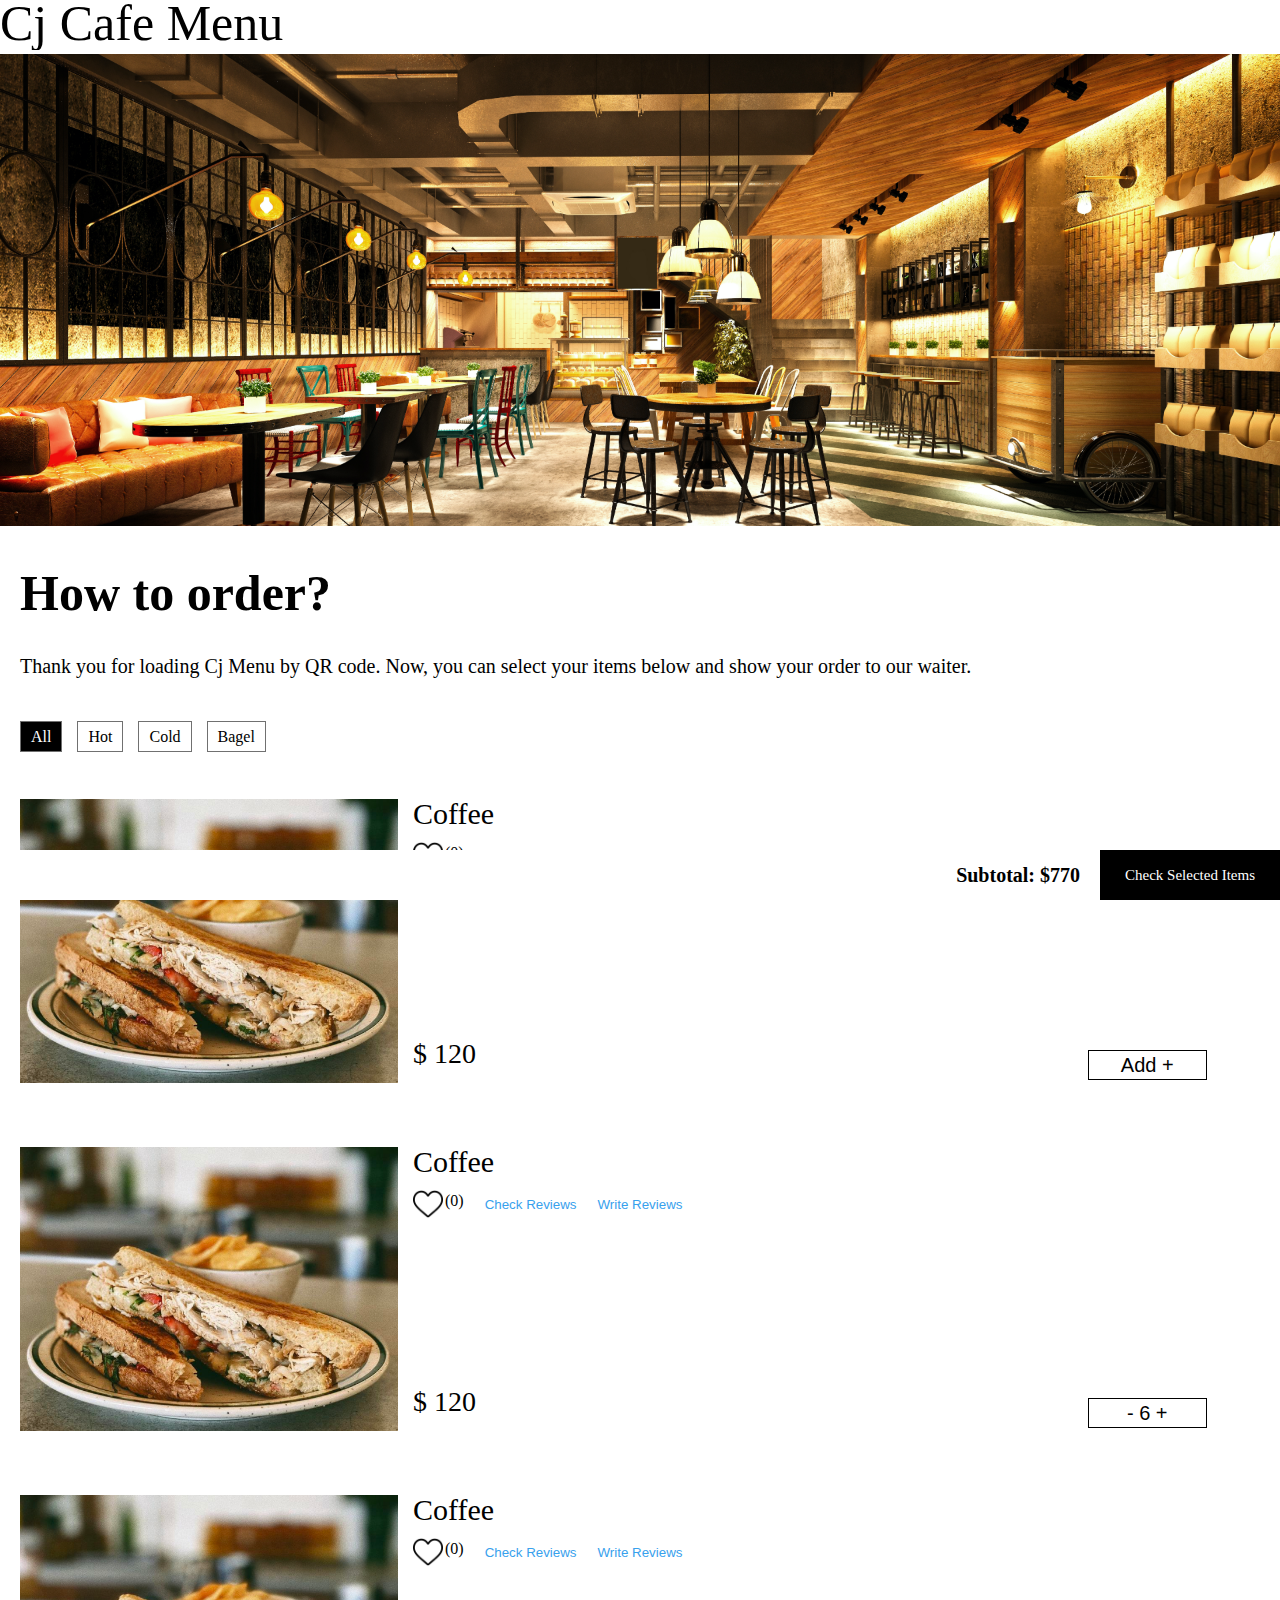
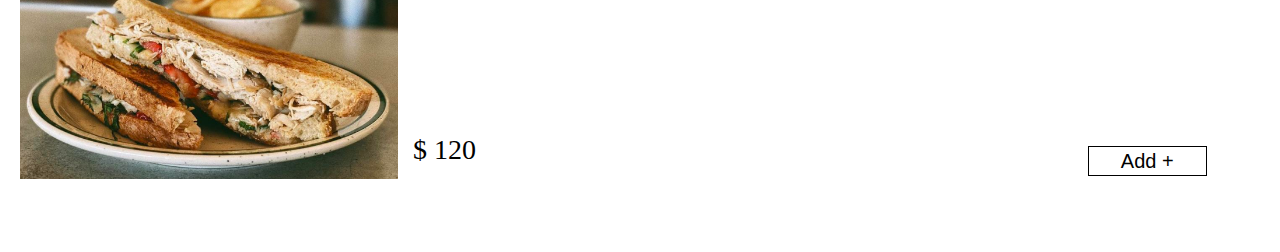
<file: index.html>
<!DOCTYPE html>
<html lang="en">
  <head>
    <meta charset="UTF-8" />
    <meta http-equiv="X-UA-Compatible" content="IE=edge" />
    <meta name="viewport" content="width=device-width, initial-scale=1.0" />
    <meta name="robots" content="noindex" />
    <link rel="stylesheet" href="style.css">
    <title>CJ CAFE</title>
  </head>
  <body>
    <div class="homepage">
    <header>
        <img src="img/pic.svg" alt="">
    </header>
    <section class="first">
      <img src="img/first-img.png" alt="">
    </section>
    <section class="text">
      <h1>How to order?</h1>
      <p>
        Thank you for loading Cj Menu by QR code.
        Now, you can select your items below and show your order to our waiter.
      </p>
      <ul class="lists">
        <li class="parts">
          <a href="/">All</a>
        </li>
        <li>
          <a href="/">Hot</a>
        </li>
        <li>
          <a href="/">Cold</a>
        </li>
        <li>
          <a href="/">Bagel</a>
        </li>
        </ul>

        <ul class="food-items">
          <li class="row" style="display: flex; padding-bottom: 50px ;" >
           <img src="img/food1.png" class="food-image" alt>
           <div class="info">
           <div class="name">Coffee</div>
           <div class="like">
            <img src="img/like.svg" class="like-button" alt>
            <div class="count">
            (0)
            </div>
            <button class="link-button">Check Reviews</button>
            <button class="link-button">Write Reviews</button>
            </div>
            <div class="info-bottom">
              <div class="price">
              $
              120
              </div>
                <button class="add"> Add +</button>
              </div>
              </div>
          </li>



        <li class="row" style="display: flex; padding-bottom: 50px ;" >
  <img src="img/food1.png" class="food-image" alt>
  <div class="info">
  <div class="name">Coffee</div>
  <div class="like">
   <img src="img/like.svg" class="like-button" alt>
   <div class="count">
   (0)
   </div>
   <button class="link-button">Check Reviews</button>
   <button class="link-button">Write Reviews</button>
   </div>
   <div class="info-bottom">
     <div class="price">
     $
     120
     </div>
     <button class="add">- 6 +</button>
   </div>
 </div>
</li>

<li class="row" style="display: flex; padding-bottom: 50px ;" >
  <img src="img/food1.png" class="food-image" alt>
  <div class="info">
  <div class="name">Coffee</div>
  <div class="like">
   <img src="img/like.svg" class="like-button" alt>
   <div class="count">
   (0)
   </div>
   <button class="link-button">Check Reviews</button>
   <button class="link-button">Write Reviews</button>
   </div>
   <div class="info-bottom">
     <div class="price">
     $
     120
     </div>
     <button class="add"> Add +</button>
   </div>
 </div>
</li>

      </ul>
    </section>
    <footer>
      <div class="subtotal">
        <span class="subtotal-test">Subtotal:</span>
        <span class="subtotal-price">$770</span>
      </div>
      <button>Check Selected Items</button>
    </footer>
 </body>
</html>
</file>
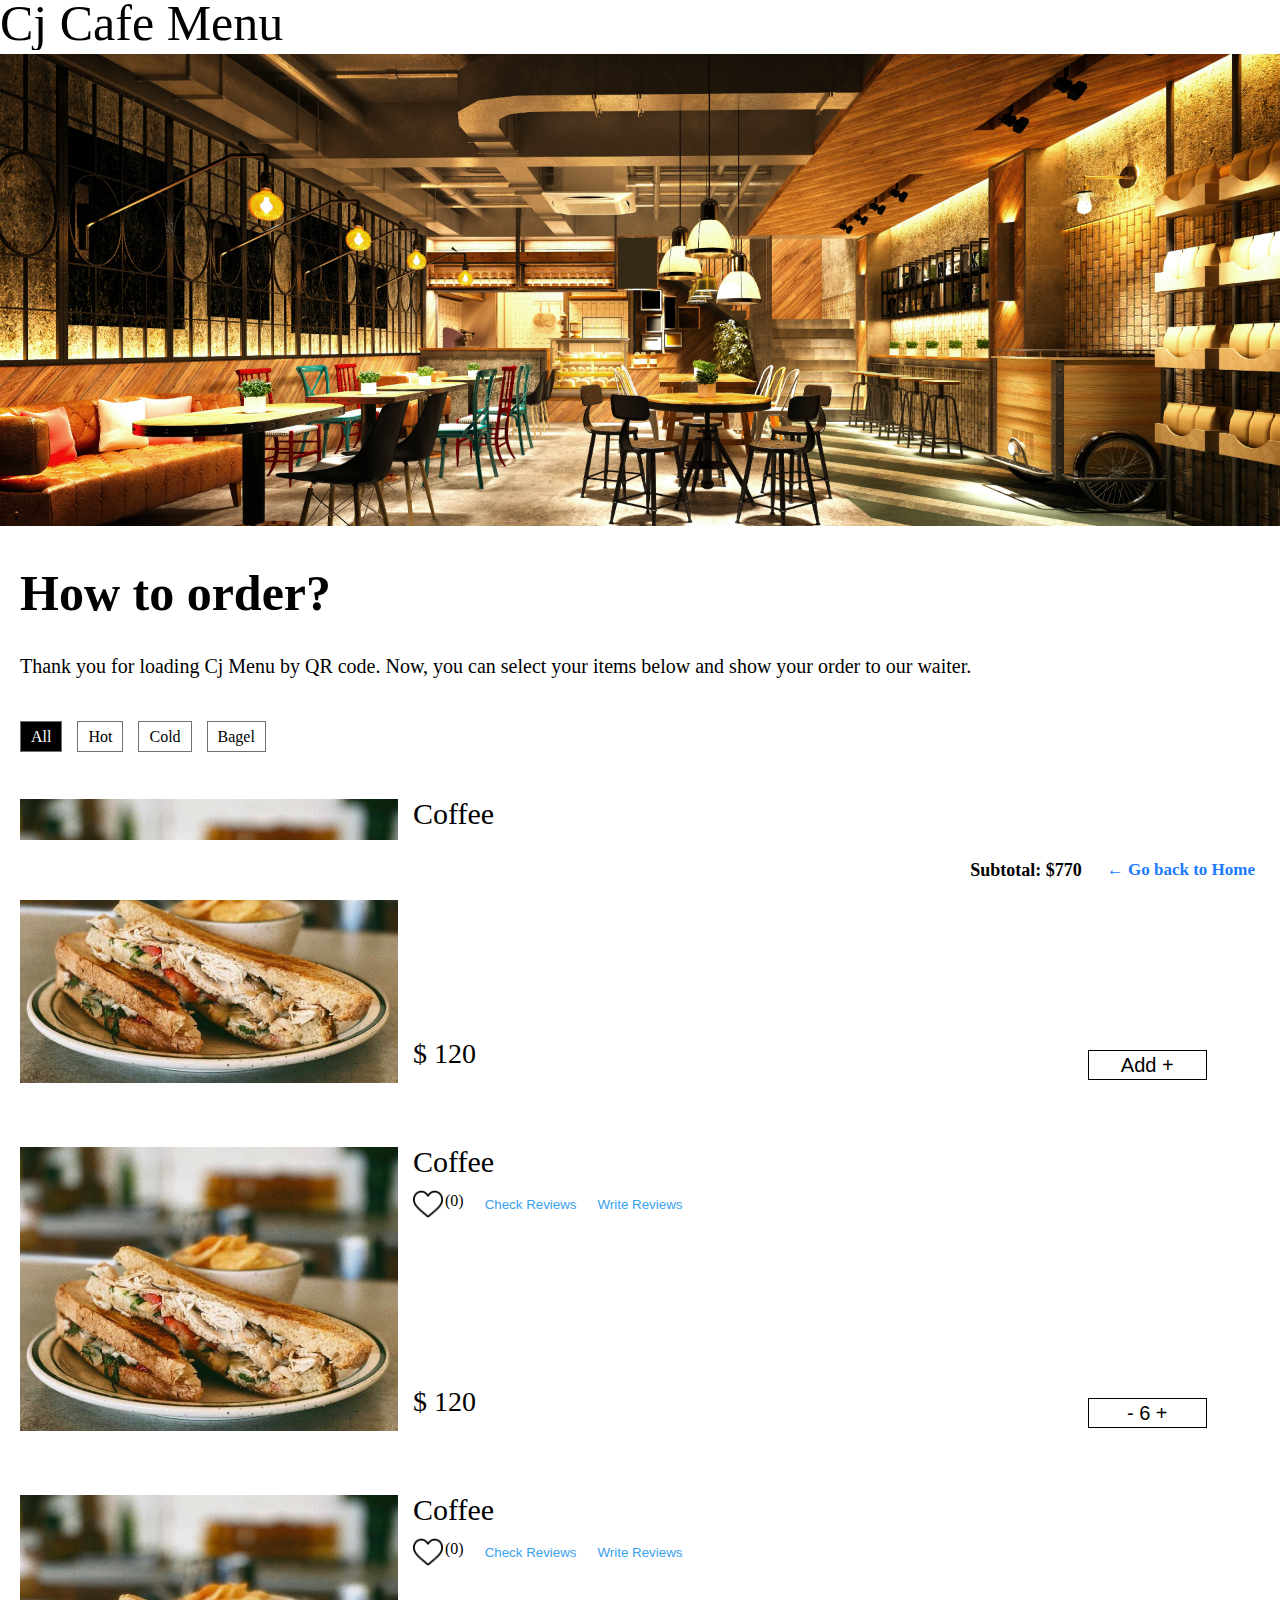
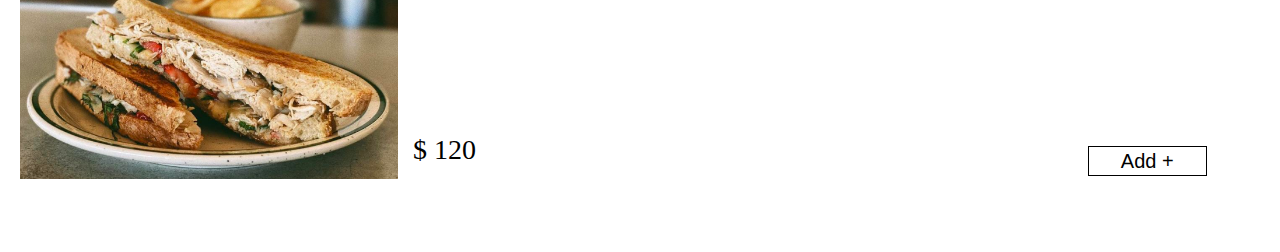
<file: checkout.html>
<!DOCTYPE html>
<html lang="en">
  <head>
    <meta charset="UTF-8" />
    <meta http-equiv="X-UA-Compatible" content="IE=edge" />
    <meta name="viewport" content="width=device-width, initial-scale=1.0" />
    <meta name="robots" content="noindex" />
    <link rel="stylesheet" href="style.css">
    <title>CJ CAFE</title>
  </head>
  <body>
    <div id="root"></div>
    <div class="homepage">
    <header>
        <img src="img/pic.svg" alt="">
    </header>
    <section class="first">
      <img src="img/first-img.png" alt="">
    </section>
    <section class="text">
      <h1>How to order?</h1>
      <p>
        Thank you for loading Cj Menu by QR code.
        Now, you can select your items below and show your order to our waiter.
      </p>
      <ul class="lists">
        <li class="parts">
          <a href="/">All</a>
        </li>
        <li>
          <a href="/">Hot</a>
        </li>
        <li>
          <a href="/">Cold</a>
        </li>
        <li>
          <a href="/">Bagel</a>
        </li>
        </ul>

        <ul class="food-items">
          <li class="row" style="display: flex; padding-bottom: 50px ;" >
           <img src="img/food1.png" class="food-image" alt>
           <div class="info">
           <div class="name">Coffee</div>
           <div class="like">
            <img src="img/like.svg" class="like-button" alt>
            <div class="count">
            (0)
            </div>
            <button class="link-button">Check Reviews</button>
            <button class="link-button">Write Reviews</button>
            </div>
            <div class="info-bottom">
              <div class="price">
              $
              120
              </div>
                <button class="add"> Add +</button>
              </div>
              </div>
          </li>



        <li class="row" style="display: flex; padding-bottom: 50px ;" >
  <img src="img/food1.png" class="food-image" alt>
  <div class="info">
  <div class="name">Coffee</div>
  <div class="like">
   <img src="img/like.svg" class="like-button" alt>
   <div class="count">
   (0)
   </div>
   <button class="link-button">Check Reviews</button>
   <button class="link-button">Write Reviews</button>
   </div>
   <div class="info-bottom">
     <div class="price">
     $
     120
     </div>
     <button class="add">- 6 +</button>
   </div>
 </div>
</li>

<li class="row" style="display: flex; padding-bottom: 50px ;" >
  <img src="img/food1.png" class="food-image" alt>
  <div class="info">
  <div class="name">Coffee</div>
  <div class="like">
   <img src="img/like.svg" class="like-button" alt>
   <div class="count">
   (0)
   </div>
   <button class="link-button">Check Reviews</button>
   <button class="link-button">Write Reviews</button>
   </div>
   <div class="info-bottom">
     <div class="price">
     $
     120
     </div>
     <button class="add"> Add +</button>
   </div>
 </div>
</li>

      </ul>
    </section>
    <footer>
      <div class="cart02">
        <span class="subtotal-test">Subtotal:</span>
        <span class="subtotal-price">$770</span>
      </div>
      <button class="cart-button02">← Go back to Home</button>
    </footer>
 </body>
</html>
</file>
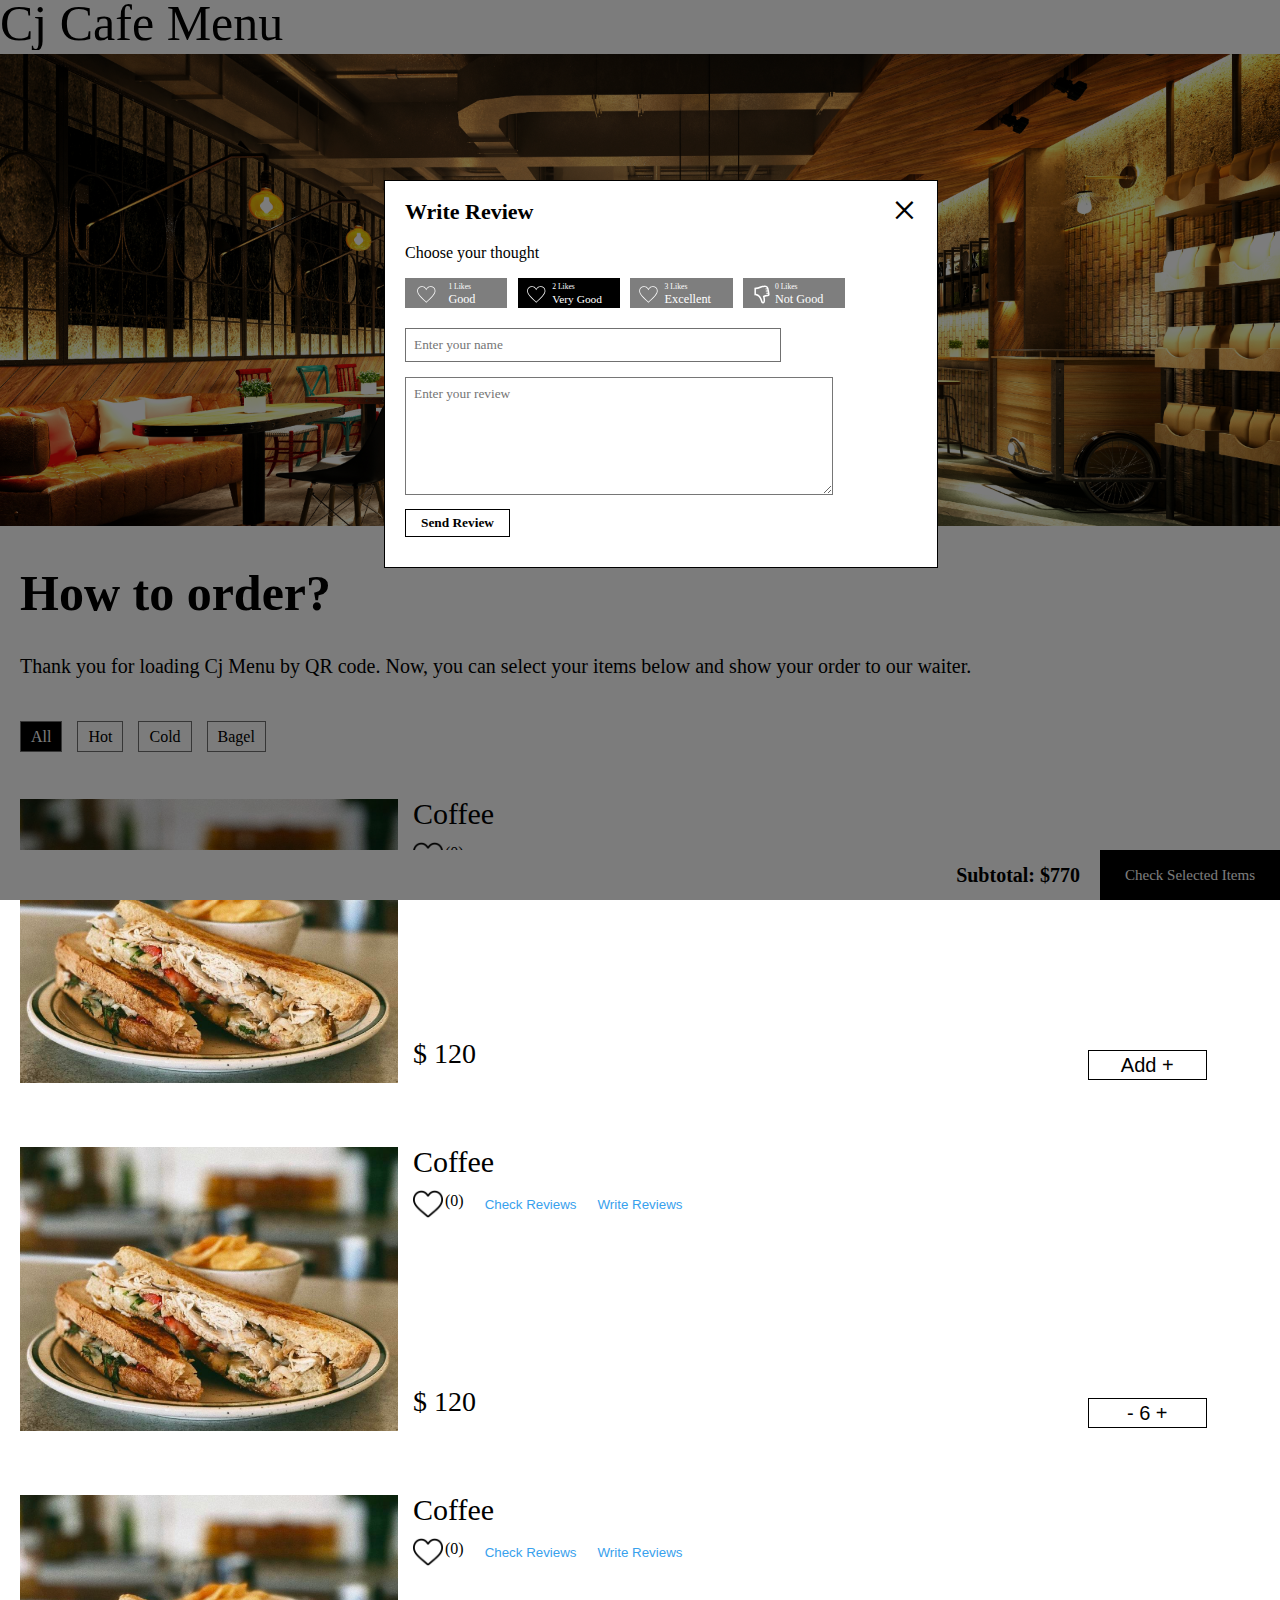
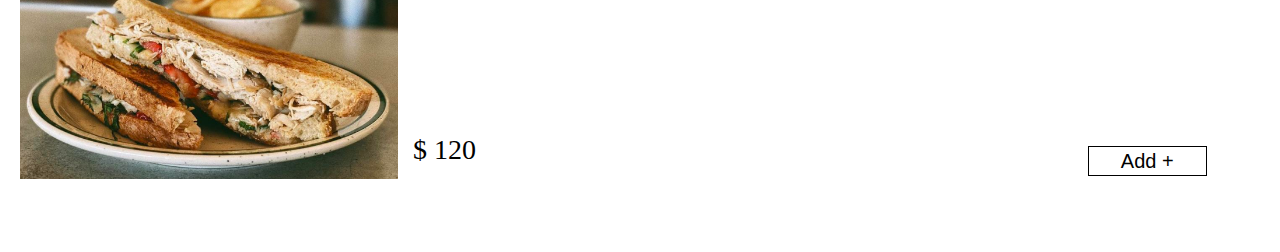
<file: review.html>
<!DOCTYPE html>
<html lang="en">
  <head>
    <meta charset="UTF-8" />
    <meta http-equiv="X-UA-Compatible" content="IE=edge" />
    <meta name="viewport" content="width=device-width, initial-scale=1.0" />
    <meta name="robots" content="noindex" />
    <link rel="stylesheet" href="style.css">
    <title>CJ CAFE</title>
  </head>
  <body>
    <div id="root"></div>
    <div class="homepage">
    <header>
        <img src="img/pic.svg" alt="">
    </header>
    <section class="first">
      <img src="img/first-img.png" alt="">
    </section>
    <section class="text">
      <h1>How to order?</h1>
      <p>
        Thank you for loading Cj Menu by QR code.
        Now, you can select your items below and show your order to our waiter.
      </p>
      <ul class="lists">
        <li class="parts">
          <a href="/">All</a>
        </li>
        <li>
          <a href="/">Hot</a>
        </li>
        <li>
          <a href="/">Cold</a>
        </li>
        <li>
          <a href="/">Bagel</a>
        </li>
        </ul>

        <ul class="food-items">
          <li class="row" style="display: flex; padding-bottom: 50px ;" >
           <img src="img/food1.png" class="food-image" alt>
           <div class="info">
           <div class="name">Coffee</div>
           <div class="like">
            <img src="img/like.svg" class="like-button" alt>
            <div class="count">
            (0)
            </div>
            <button class="link-button">Check Reviews</button>
            <button class="link-button">Write Reviews</button>
            </div>
            <div class="info-bottom">
              <div class="price">
              $
              120
              </div>
                <button class="add"> Add +</button>
              </div>
              </div>
          </li>



        <li class="row" style="display: flex; padding-bottom: 50px ;" >
  <img src="img/food1.png" class="food-image" alt>
  <div class="info">
  <div class="name">Coffee</div>
  <div class="like">
   <img src="img/like.svg" class="like-button" alt>
   <div class="count">
   (0)
   </div>
   <button class="link-button">Check Reviews</button>
   <button class="link-button">Write Reviews</button>
   </div>
   <div class="info-bottom">
     <div class="price">
     $
     120
     </div>
     <button class="add">- 6 +</button>
   </div>
 </div>
</li>

<li class="row" style="display: flex; padding-bottom: 50px ;" >
  <img src="img/food1.png" class="food-image" alt>
  <div class="info">
  <div class="name">Coffee</div>
  <div class="like">
   <img src="img/like.svg" class="like-button" alt>
   <div class="count">
   (0)
   </div>
   <button class="link-button">Check Reviews</button>
   <button class="link-button">Write Reviews</button>
   </div>
   <div class="info-bottom">
     <div class="price">
     $
     120
     </div>
     <button class="add"> Add +</button>
   </div>
 </div>
</li>
</ul>
    </section>

    <footer>
      <div class="subtotal">
        <span class="subtotal-test">Subtotal:</span>
        <span class="subtotal-price">$770</span>
      </div>
      <button>Check Selected Items</button>
    </footer>

    <section class="popup1">
    <div class="innter">
    <div class="popup-content">
    <div class="innter">
    <img src="img/cross.svg" class="cross" alt>
    <h2>Write Review</h2>
    <p1> Choose your thought </p1>
    <ul class="reactions">
    <li>
    <img src="img/good.svg" alt>
    </li>
    <li>
    <img src="img/verygood.svg" alt>
    </li>
    <li>
    <img src="img/excellent.svg" alt class="selected">
    </li>
    <li>
    <img src="img/notgood.svg" alt>
    </li>
    </ul>
    <input type="text" name="name" placeholder="Enter your name" required>
    <textarea name="body" placeholder="Enter your review" required=""></textarea>
    <button> Send Review </button>
    </div>
    </div>
    </div>
    </section>




  </body>
</html>
</file>
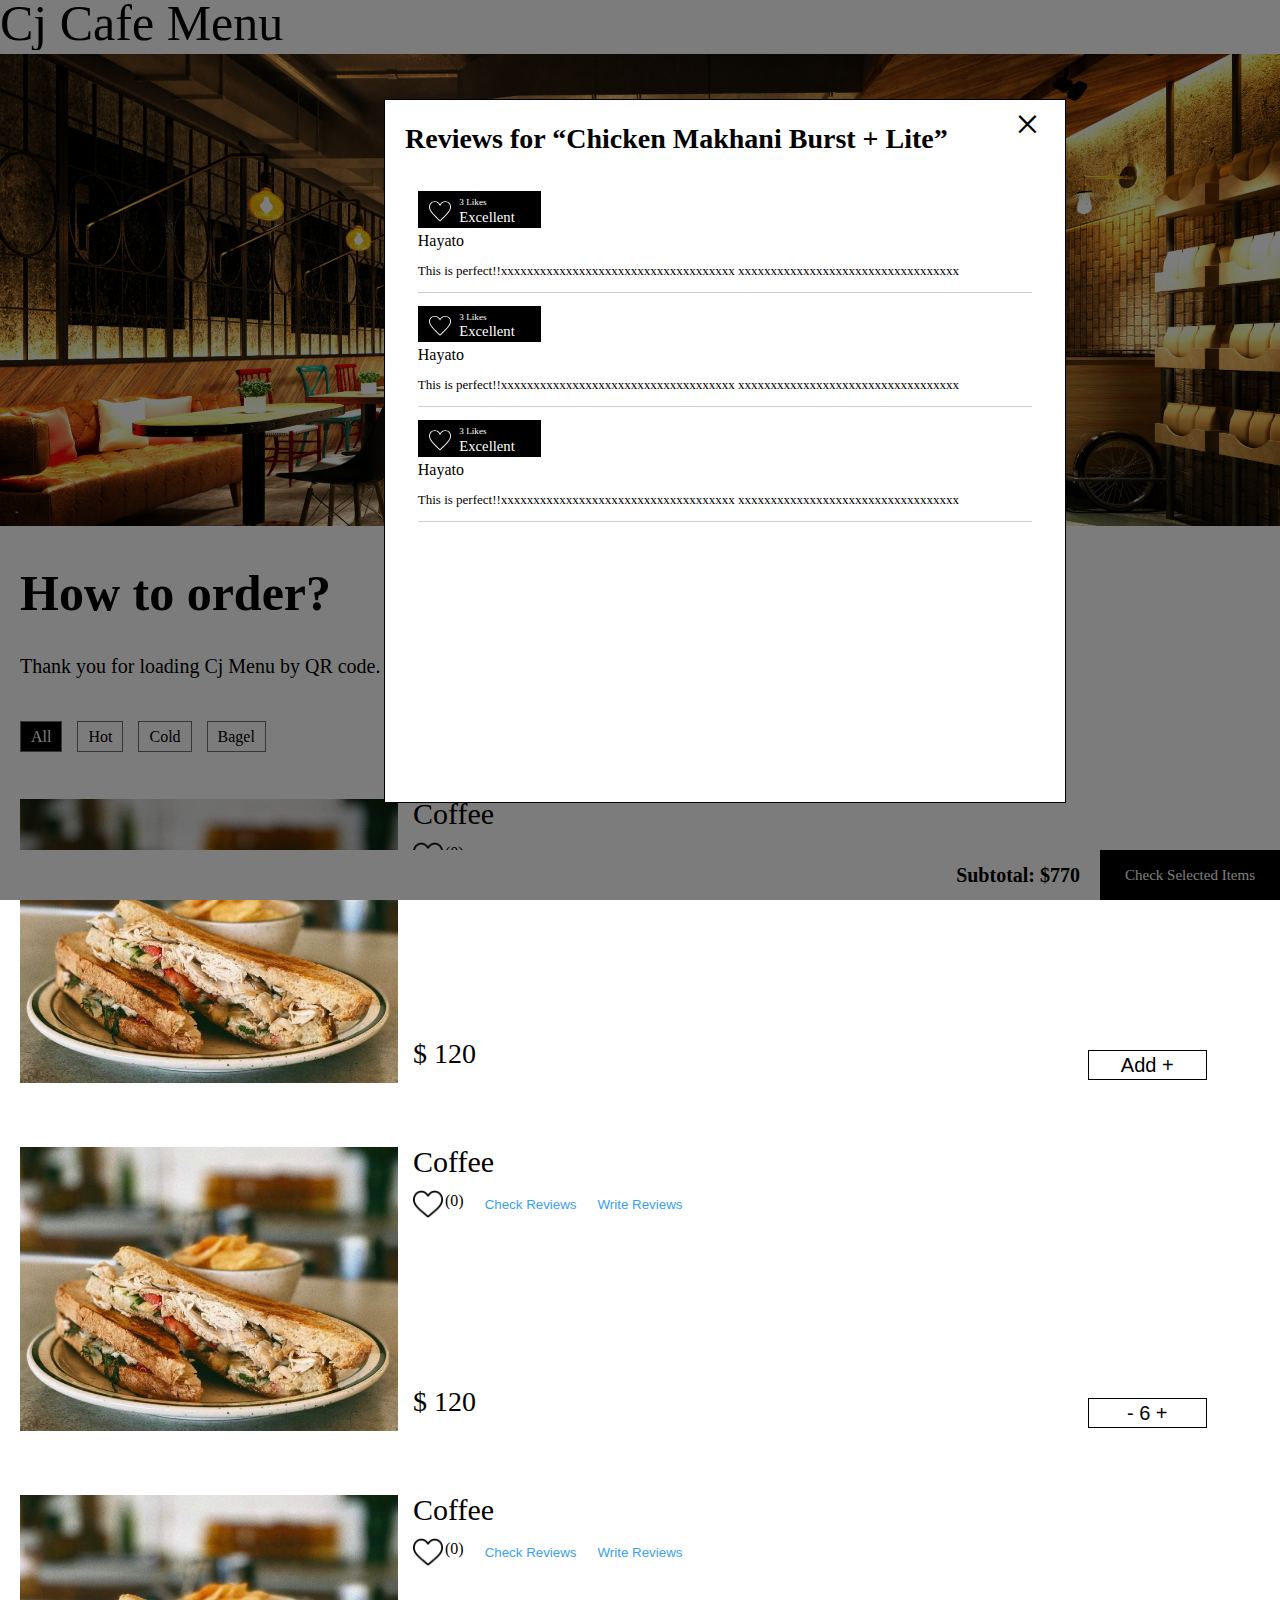
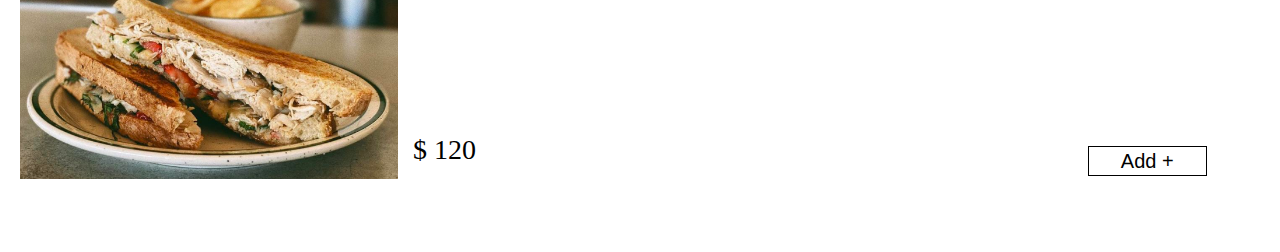
<file: showreview.html>
<!DOCTYPE html>
<html lang="en">
  <head>
    <meta charset="UTF-8" />
    <meta http-equiv="X-UA-Compatible" content="IE=edge" />
    <meta name="viewport" content="width=device-width, initial-scale=1.0" />
    <meta name="robots" content="noindex" />
    <link rel="stylesheet" href="style.css">
    <title>CJ CAFE</title>
  </head>
  <body>
    <div id="root"></div>
    <div class="homepage">
    <header>
        <img src="img/pic.svg" alt="">
    </header>
    <section class="first">
      <img src="img/first-img.png" alt="">
    </section>
    <section class="text">
      <h1>How to order?</h1>
      <p>
        Thank you for loading Cj Menu by QR code.
        Now, you can select your items below and show your order to our waiter.
      </p>
      <ul class="lists">
        <li class="parts">
          <a href="/">All</a>
        </li>
        <li>
          <a href="/">Hot</a>
        </li>
        <li>
          <a href="/">Cold</a>
        </li>
        <li>
          <a href="/">Bagel</a>
        </li>
        </ul>

        <ul class="food-items">
          <li class="row" style="display: flex; padding-bottom: 50px ;" >
           <img src="img/food1.png" class="food-image" alt>
           <div class="info">
           <div class="name">Coffee</div>
           <div class="like">
            <img src="img/like.svg" class="like-button" alt>
            <div class="count">
            (0)
            </div>
            <button class="link-button">Check Reviews</button>
            <button class="link-button">Write Reviews</button>
            </div>
            <div class="info-bottom">
              <div class="price">
              $
              120
              </div>
                <button class="add"> Add +</button>
              </div>
              </div>
          </li>



        <li class="row" style="display: flex; padding-bottom: 50px ;" >
  <img src="img/food1.png" class="food-image" alt>
  <div class="info">
  <div class="name">Coffee</div>
  <div class="like">
   <img src="img/like.svg" class="like-button" alt>
   <div class="count">
   (0)
   </div>
   <button class="link-button">Check Reviews</button>
   <button class="link-button">Write Reviews</button>
   </div>
   <div class="info-bottom">
     <div class="price">
     $
     120
     </div>
     <button class="add">- 6 +</button>
   </div>
 </div>
</li>

<li class="row" style="display: flex; padding-bottom: 50px ;" >
  <img src="img/food1.png" class="food-image" alt>
  <div class="info">
  <div class="name">Coffee</div>
  <div class="like">
   <img src="img/like.svg" class="like-button" alt>
   <div class="count">
   (0)
   </div>
   <button class="link-button">Check Reviews</button>
   <button class="link-button">Write Reviews</button>
   </div>
   <div class="info-bottom">
     <div class="price">
     $
     120
     </div>
     <button class="add"> Add +</button>
   </div>
 </div>
</li>
</ul>
    </section>

    <footer>
      <div class="subtotal">
        <span class="subtotal-test">Subtotal:</span>
        <span class="subtotal-price">$770</span>
      </div>
      <button>Check Selected Items</button>
    </footer>

    <section class="popup2">
    <div class="content-1">
    <img src="img/cross.svg" class="cross01" alt>
    <div class="innter">
    <h2 class="word">Reviews for “Chicken Makhani Burst + Lite”</h2>
    <ul class="reviews">
    <li>
    <img src="img/excellent01.svg" alt class="selected01">
    <div class="name">Hayato</div>
    <div class="body01">
    <p class="p2">This is perfect!!xxxxxxxxxxxxxxxxxxxxxxxxxxxxxxxxxxxx
    xxxxxxxxxxxxxxxxxxxxxxxxxxxxxxxxxx</p>
    </div>
    </li>
        <li>
    <img src="img/excellent01.svg" alt class="selected01">
    <div class="name">Hayato</div>
    <div class="body01">
    <p class="p2">This is perfect!!xxxxxxxxxxxxxxxxxxxxxxxxxxxxxxxxxxxx
    xxxxxxxxxxxxxxxxxxxxxxxxxxxxxxxxxx</p>
    </div>
    </li>
        <li>
    <img src="img/excellent01.svg" alt class="selected01">
    <div class="name">Hayato</div>
    <div class="body01">
    <p class="p2">This is perfect!!xxxxxxxxxxxxxxxxxxxxxxxxxxxxxxxxxxxx
    xxxxxxxxxxxxxxxxxxxxxxxxxxxxxxxxxx</p>
    </div>
    </li>
    </ul>
    </div>
    </div>
    </section>




  </body>
</html>
</file>
<file: style.css>
/***** Common *****/
html,
body {
  padding: 0%;
  margin: 0%;
  font-family: "Hiragino Mincho ProN";
}

.homepage .first img {
  width: 100%;
}

h1 {
  font-size: 50px;
}
p {
  font-size: 20px;
}

footer button.cart-button02 {
  color: #1c7bfd;
  background-color: white;
  font-size: 17px;
  font-weight: bold;
}
footer .cart02 {
  font-size: 18px;
  line-height: 60px;
  font-weight: 700;
}

@media screen and (max-width: 450px) {
  .homepage img {
    width: 50%;
  }
}

/******** Section Text ********/

.text {
  padding-left: 20px;
}

/********* Lists *******/

ul.lists li a {
  border: 1px solid #707070;
  padding: 6px 10px;
  margin-right: 15px;
  color: black;
  text-decoration: none;
}
ul.lists {
  list-style: none;
  display: flex;
  padding: 30px 0;
}
@media screen and (max-width: 450px) {
  ul.lists {
    list-style: none;
    display: flex;
    padding: 30px 0;
  }
}

ul.lists li.parts a {
  background-color: black;
  color: white;
}

/******** food-Items ********/
ul.food-items li {
  display: -webkit-flex;
  display: flex;
  padding-bottom: 25 px;
}

@media screen and (max-width: 450px) {
  ul.food-items li img.food-image {
    width: 130px;
    height: 119px;
  }
}

ul.food-items li img.food-image {
  width: 30%;
  padding: 7px 0;
}
ul.food-items {
  list-style: none;
  padding: 0;
}
ul.food-items li.info .name {
  font-weight: bold;
  font-size: 20px;
}
ul.food-items li .info {
  width: 70%;
  position: relative;
  padding: 5px 15px;
}
ul.food-items li .info .like img.like-button {
  width: 30px;
}
ul.food-items li .info .like {
  padding: 10px 0;
  display: flex;
}
@media screen and (max-width: 450px) {
  ul.food-items li .info .like {
    padding: 10px 0;
    display: flex;
  }
}

ul.food-items li .info .like button.link-button {
  background-color: white;
  border: 0;
  padding-right: 15px;
  cursor: pointer;
  color: #38a1ed;
}
ul.food-items li .info .info-bottom .price {
  padding-top: 94px;
  font-size: 28px;
}

ul.food-items li .info .info-bottom .add {
  border: 1px solid black;
  font-size: 20px;
  cursor: pointer;
  height: 30px;
  margin-top: 106px;
  background-color: #fff;
  width: 15%;
}
ul.food-items li .info .like .count {
  padding: 3px 15px 0 2px;
}
ul.food-items li .info .info-bottom {
  position: absolute;
  left: 15px;
  bottom: 10px;
  width: 90%;
  display: flex;
  justify-content: space-between;
}
ul.food-items li .name {
  font-size: 30px;
}

@media screen and (max-width: 450px) {
  ul.food-items li .info .info-bottom .price {
    padding-top: 113px;
    font-size: 28px;
  }
}

@media screen and (max-width: 450px) {
  ul.food-items li .info .info-bottom .add {
    border: 1px solid black;
    font-size: 15px;
    cursor: pointer;
    height: 26px;
    margin-top: 72px;
  }
}

@media screen and (max-width: 800px) {
  ul.food-items li .info .info-bottom .add {
    border: 1px solid black;
    font-size: 20px;
    cursor: pointer;
    height: 30px;
    margin-top: 106px;
  }
}

@media screen and (max-width: 700px) {
  ul.food-items li .info .name {
    font-weight: 700;
    font-size: 14px;
  }
}

@media screen and (max-width: 450px) {
  ul.food-items li .info .name {
    font-weight: 700;
    font-size: 14px;
  }
}

@media screen and (max-width: 700px) {
  .text {
    padding: 0 15px 100px;
  }
  .info {
    height: 120px;
  }
  ul.food-items li .info .info-bottom .add {
    width: 78px;
  }
}

@media screen and (max-width: 500px) {
  footer .subtotal {
    font-size: 15px;
  }

  ul.food-items li .info .like img {
    height: 20px;
  }

  ul.food-items li .info .info-bottom .price {
    margin-top: 10 px;
    font-size: 15px;
  }

  ul.food-items li .info .like button.link-button {
    border: 0;
    padding-right: 15 px;
    font-size: 15px;
  }
}

@media screen and (max-width: 450px) {
  ul.food-items li .info .like img.like-button {
    width: 32px;
    margin-top: 5px;
  }

  h1 {
    font-size: 40px;
  }
}

/************ Footer ***********/

footer button {
  margin-right: 20 px;
  margin-left: 20 px;
  background-color: #000;
  color: #fff;
  border: 0;
  padding: 15px 25px;
  font-size: 15px;
  font-family: "Hiragino Mincho ProN";
  cursor: pointer;
}

footer {
  position: fixed;
  bottom: 0;
  left: 0;
  display: flex;
  justify-content: flex-end;
  padding: 15 px 0;
  background-color: #fff;
  z-index: 2;
  border: 1 px solid grey;
  width: 100%;
}

@media screen and (max-width: 450px) {
  footer {
    width: 100%;
  }
}

footer .subtotal {
  font-size: 20px;
  line-height: 50px;
  font-weight: 700;
  margin-right: 20px;
}

/************* Review Page **************/

.popup {
  position: fixed;
  margin: auto;
  background-color: rgba(0, 0, 0, 0.2);
  top: 0;
  left: 0;
  right: 0;
  bottom: 0;
  z-index: 2;
}

.popup .popup-inner {
  background-color: #fdfafa;

  padding: 1% 3%;
  width: 70vh;
  height: 70vh;
  margin: 5% 25% 5% 25%;
  border-radius: 1%;
}

.popup .popup-inner h2 {
  text-align: left;
  margin: 2% 0;
  background-color: none;
}

.popup .popup-inner .cyt {
  margin-bottom: 1%;
  margin: 0 0 5% 0;
  padding: 0;
  font-family: Hiragino Mincho ProN;
}

.popup .popup-inner .btnImg {
  display: flex;
  justify-content: space-between;
}

.popup .popup-inner .btnImg .btn1 {
  background-color: grey;
  padding: 0 1% 0 1%;
  color: white;
  display: flex;
  border: 0;
  align-items: center;
  width: 14%;
}

.popup .popup-inner .btnImg .btn2 {
  background-color: black;
  font-size: 20px;
  padding: 0 10px 0 10px;
  color: white;
  border: 0;
}

.popup .popup-inner .btnImg .btn3 {
  background-color: grey;
  font-size: 20px;
  padding: 0 10px 0 10px;
  color: white;
  border: 0;
}

.popup .popup-inner .btnImg .btn4 {
  background-color: grey;
  font-size: 20px;
  padding: 0 10px 0 10px;
  color: white;
  border: 0;
}

.popup .popup-inner .btnImg img {
  width: 19px;
}

.popup .popup-inner .btnImg .btn1 .like {
  font-size: 100%;
  margin: 0;
  padding: 0 1% 0 18%;
  text-align: left;
}

.popup .popup-inner .btnImg .btn1 .like span {
  font-size: 10px;
}

.popup-input input {
  border: 1px solid grey;
}

.popup-input .btn {
  background-color: white;
  padding: 2% 5%;
  margin-top: 20px;
  float: left;
  border: 1px solid;
  font-size: 20px;
}

.popup .popup-input .text1 {
  width: 60%;
  margin-top: 10px;
  padding: 1vh 0vh 3vh;
  margin-bottom: 20px;
}

input[type="text"].text1 {
  font-size: 20px;
  color: #a5a5a5;
}
.popup .popup-input input {
  width: 100%;
  padding: 1vh 0vh 12vh;
  font-size: 20px;
}

/************* Review Html Page ******************/

.popup1 {
  background-color: rgba(0, 0, 0, 0.514);
  position: fixed;
  z-index: 3;
  top: 0;
  left: 0;
  right: 0;
  bottom: 0;
}

.popup1 h2 {
  font-size: 22px;
}

.popup1 .cross {
  position: absolute;
  right: 15px;
  top: 5px;
  width: 30px;
  cursor: pointer;
}

.popup1 .popup-content {
  position: absolute;
  background-color: #fff;
  border: 1px solid #000;
  top: 20%;
  left: 30%;
  width: 40%;
  padding: 0 20px;
  max-height: 60%;
}
.popup1 ul.reactions {
  display: flex;
  padding: 0;
  cursor: pointer;
}
.popup1 input {
  width: 70%;
  margin: 0 0 5px;
}

.popup1 textarea {
  width: 80%;
  margin: 10px 0;
  height: 100px;
}

.popup1 button {
  background-color: #fff;
  border: 1px solid #000;
  padding: 5px 15px;
  font-weight: 700;
  font-family: "Hiragino Mincho ProN";
  margin-bottom: 30px;
}

.popup1 ul.reactions li img {
  width: 100%;
}
.popup1 ul.reactions li img.selected {
  opacity: 1;
}

.popup1 input {
  border-radius: 0;
  padding: 8px;
  font-family: "Hiragino Mincho ProN";
  border: 1px solid #707070;
}
.popup1 textarea {
  border-radius: 0;
  padding: 8px;
  font-family: "Hiragino Mincho ProN";
}
.popup1 ul.reactions li {
  margin-right: 2%;
  list-style: none;
  width: 20%;
}
input {
  border-color: rgb(0 0 0 / 18%);
}

@media screen and (max-width: 500px) {
  .popup1 .popup-content {
    top: 20%;
    left: 8%;
    width: 76%;
    padding: 0px 4%;
    min-height: 400px;
  }
}

@media screen and (max-width: 1024px) {
  .popup1 .popup-content {
    max-height: 66%;
  }
}

/************************ Checkout Page *************************/

/****** footer *******/

footer button.cart-button {
  color: #1c7bfd;
  background-color: white;
  font-size: 20px;
  padding: 5px 25px;
  font-weight: bold;
}

footer .cart {
  font-size: 20px;
  line-height: 50px;
  font-weight: 700;
  margin-right: 20px;
}

/*************************** show review page ****************************/

.popup2 {
  background-color: rgba(0, 0, 0, 0.514);
  position: fixed;
  z-index: 3;
  top: 0;
  left: 0;
  right: 0;
  bottom: 0;
}

h2.word {
  font-size: 28px;
}

.popup2 .cross01 {
  width: 30px;
  cursor: pointer;
  float: right;
}

.popup2 .content-1 {
  position: absolute;
  background-color: #fff;
  border: 1px solid #000;
  top: 11%;
  left: 30%;
  width: 50%;
  padding: 0 20px;
  height: 78%;
}
.popup2 ul.reviews {
  padding: 0;
  cursor: pointer;
  margin: 0;
  overflow-y: scroll;
}
.popup2 input {
  width: 70%;
  margin: 0 0 5px;
}

.popup2 textarea {
  width: 80%;
  margin: 10px 0;
  height: 100px;
}

.popup2 button {
  background-color: #fff;
  border: 1px solid #000;
  padding: 5px 15px;
  font-weight: 700;
  font-family: "Hiragino Mincho ProN";
  margin-bottom: 30px;
}

.popup2 ul.reviews li img {
  width: 20%;
}
.popup2 ul.reviews li img.selected {
  opacity: 1;
  width: 20%;
}

.popup2 ul.reviews li .body01 p.p2 {
  font-size: 13px;
}

.popup2 input {
  border-radius: 0;
  padding: 8px;
  font-family: "Hiragino Mincho ProN";
  border: 1px solid #707070;
}
.popup2 textarea {
  border-radius: 0;
  padding: 8px;
  font-family: "Hiragino Mincho ProN";
}
.popup2 ul.reviews li {
  list-style: none;
  margin: 2% 2%;
  border-bottom: 1px solid rgb(206, 206, 206);
}
input {
  border-color: rgb(0 0 0 / 18%);
}

@media screen and (max-width: 500px) {
  .popup2 .content-1 {
    top: 20%;
    left: 7%;
    width: 79%;
    padding: 0px 4%;
    height: fit-content;
    min-height: 400px;
  }
  h2.word {
    font-size: 17px;
  }
}

@media screen and (max-width: 800px) {
  .popup2 .content-1 {
    top: 26%;
    left: 21%;
    width: 55%;
    height: fit-content;
    min-height: 400px;
  }
}
@media screen and (max-width: 1024px) {
  .popup2 .content-1 {
    top: 30%;
    left: 25%;
    width: 50%;
    height: fit-content;
  }
}

@media screen and (max-width: 600px) {
  .popup2 .content-1 {
    top: 11%;
    left: 16%;
    width: 59%;
    height: auto;
  }
  h2.word {
    font-size: 19px;
  }
}
</file>
